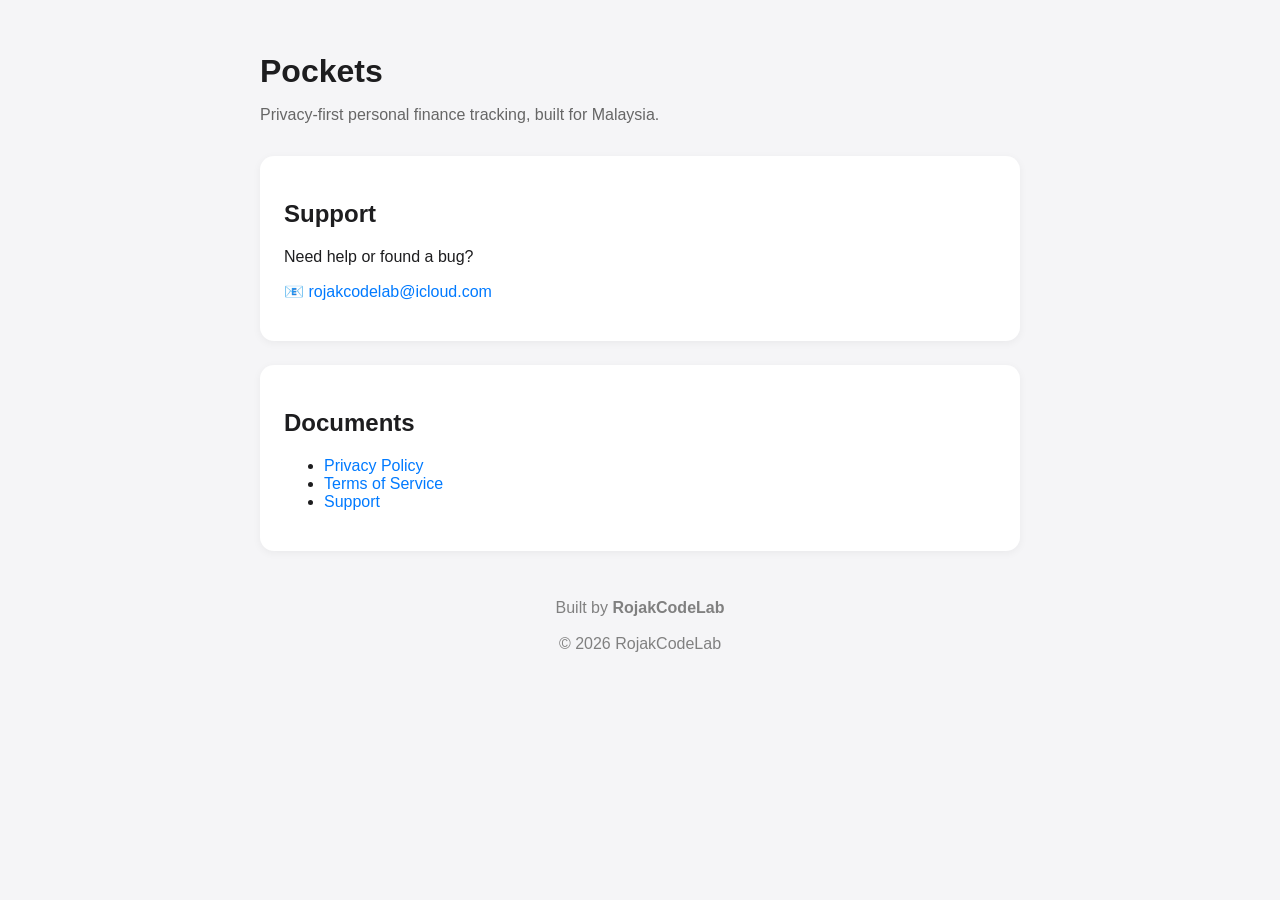
<file: index.html>
<!DOCTYPE html>
<html lang="en">
<head>
    <meta charset="UTF-8">
    <meta name="viewport" content="width=device-width, initial-scale=1.0">
    <title>Pockets</title>
    <link rel="stylesheet" href="styles.css">
</head>
<body>

<div class="container">

<h1>Pockets</h1>

<p class="subtitle">
Privacy-first personal finance tracking, built for Malaysia.
</p>

<div class="card">
<h2>Support</h2>

<p>
Need help or found a bug?
</p>

<p>
📧 <a href="mailto:rojakcodelab@icloud.com">rojakcodelab@icloud.com</a>
</p>
</div>

<div class="card">
<h2>Documents</h2>

<ul>
<li><a href="privacy.html">Privacy Policy</a></li>
<li><a href="terms.html">Terms of Service</a></li>
<li><a href="support.html">Support</a></li>
</ul>

</div>

<footer>

Built by <strong>RojakCodeLab</strong>

<br><br>

© 2026 RojakCodeLab

</footer>

</div>

</body>
</html>
</file>
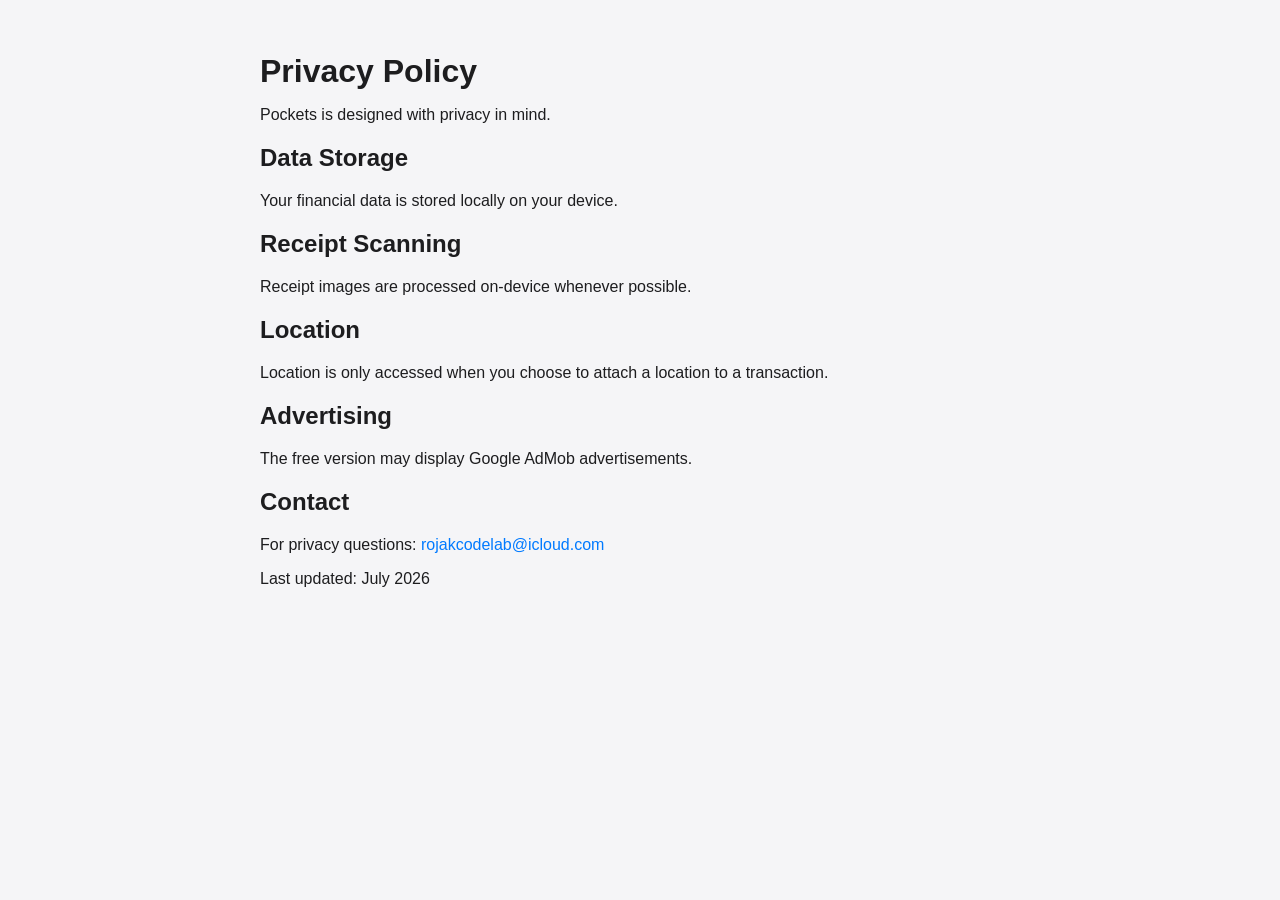
<file: privacy.html>
<!DOCTYPE html>
<html lang="en">
<head>
<meta charset="UTF-8">
<meta name="viewport" content="width=device-width, initial-scale=1.0">
<title>Privacy Policy</title>
<link rel="stylesheet" href="styles.css">
</head>
<body>

<div class="container">

<h1>Privacy Policy</h1>

<p>

Pockets is designed with privacy in mind.

</p>

<h2>Data Storage</h2>

<p>

Your financial data is stored locally on your device.

</p>

<h2>Receipt Scanning</h2>

<p>

Receipt images are processed on-device whenever possible.

</p>

<h2>Location</h2>

<p>

Location is only accessed when you choose to attach a location to a transaction.

</p>

<h2>Advertising</h2>

<p>

The free version may display Google AdMob advertisements.

</p>

<h2>Contact</h2>

<p>

For privacy questions:

<a href="mailto:rojakcodelab@icloud.com">

rojakcodelab@icloud.com

</a>

</p>

<p>

Last updated: July 2026

</p>

</div>

</body>
</html>
</file>
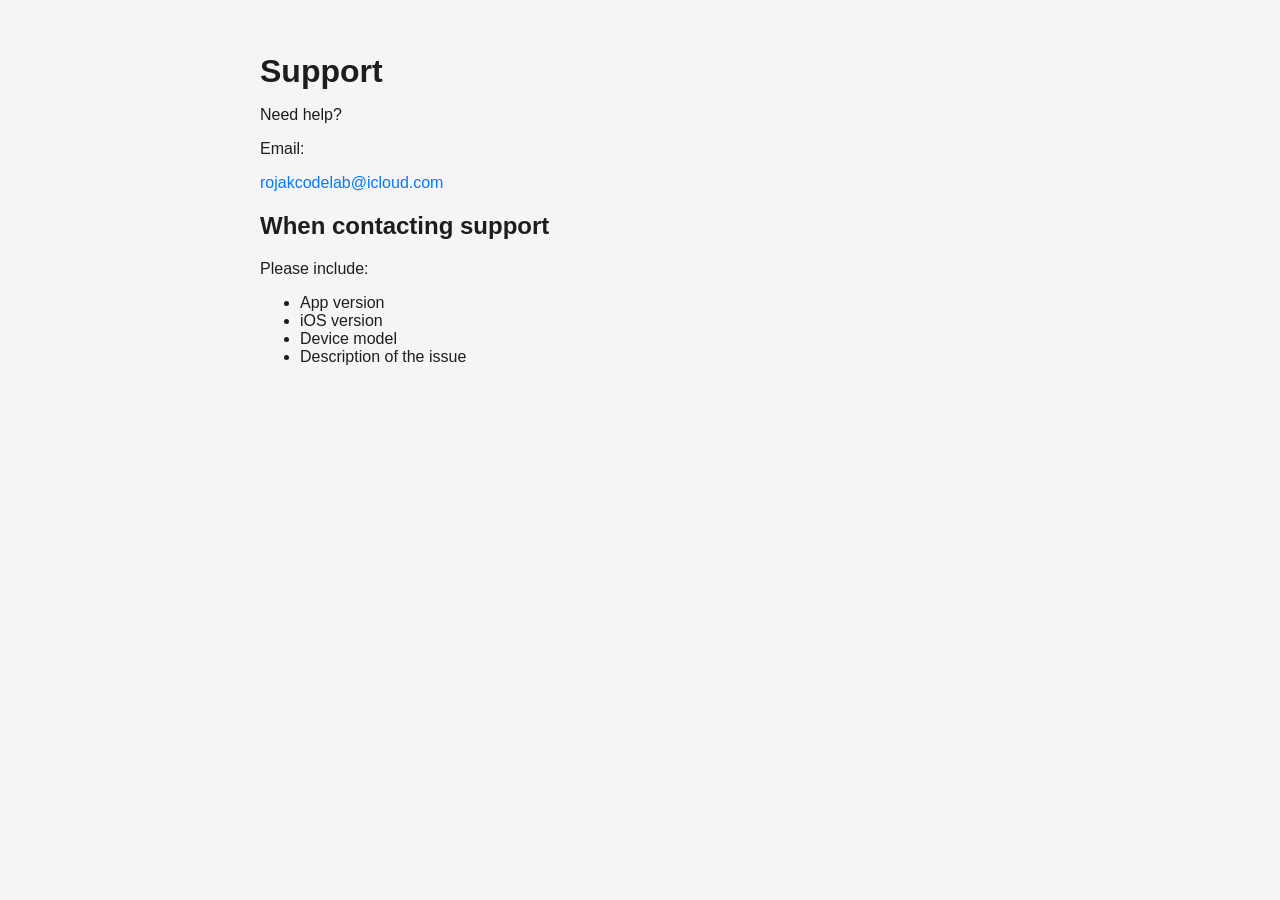
<file: support.html>
<!DOCTYPE html>
<html lang="en">
<head>
<meta charset="UTF-8">
<meta name="viewport" content="width=device-width, initial-scale=1.0">
<title>Support</title>
<link rel="stylesheet" href="styles.css">
</head>
<body>

<div class="container">

<h1>Support</h1>

<p>

Need help?

</p>

<p>

Email:

</p>

<p>

<a href="mailto:rojakcodelab@icloud.com">

rojakcodelab@icloud.com

</a>

</p>

<h2>When contacting support</h2>

<p>

Please include:

</p>

<ul>

<li>App version</li>

<li>iOS version</li>

<li>Device model</li>

<li>Description of the issue</li>

</ul>

</div>

</body>
</html>
</file>
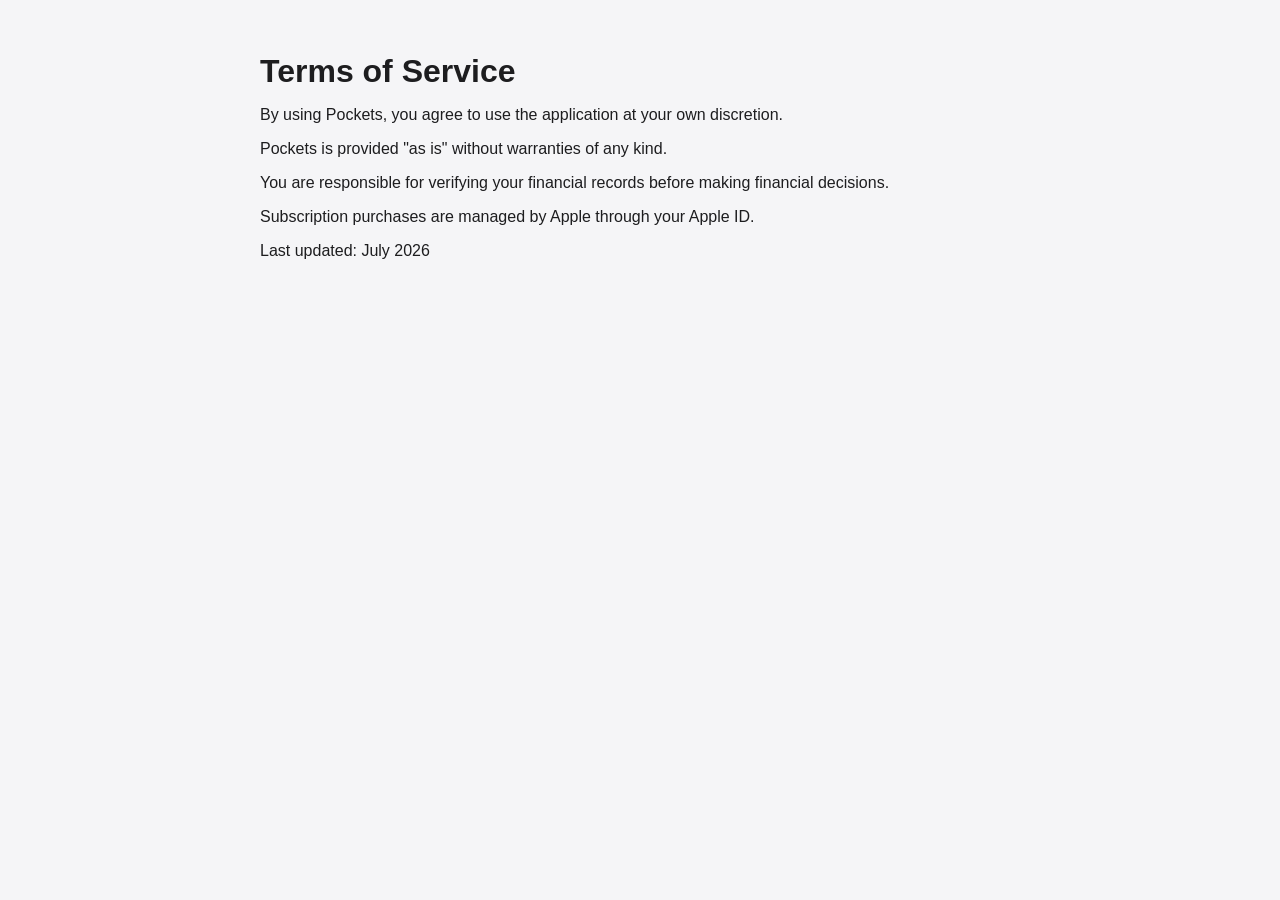
<file: terms.html>
<!DOCTYPE html>
<html lang="en">
<head>
<meta charset="UTF-8">
<meta name="viewport" content="width=device-width, initial-scale=1.0">
<title>Terms of Service</title>
<link rel="stylesheet" href="styles.css">
</head>
<body>

<div class="container">

<h1>Terms of Service</h1>

<p>

By using Pockets, you agree to use the application at your own discretion.

</p>

<p>

Pockets is provided "as is" without warranties of any kind.

</p>

<p>

You are responsible for verifying your financial records before making financial decisions.

</p>

<p>

Subscription purchases are managed by Apple through your Apple ID.

</p>

<p>

Last updated: July 2026

</p>

</div>

</body>
</html>
</file>
<file: styles.css>
body {
    font-family: -apple-system, BlinkMacSystemFont, sans-serif;
    background: #f5f5f7;
    color: #1d1d1f;
    margin: 0;
}

.container {
    max-width: 760px;
    margin: auto;
    padding: 32px;
}

h1 {
    margin-bottom: 8px;
}

.subtitle {
    color: #666;
    margin-bottom: 32px;
}

.card {
    background: white;
    padding: 24px;
    border-radius: 14px;
    margin-bottom: 24px;
    box-shadow: 0 2px 8px rgba(0,0,0,.05);
}

a {
    color: #007AFF;
    text-decoration: none;
}

footer {
    text-align: center;
    color: gray;
    margin-top: 48px;
}
</file>
